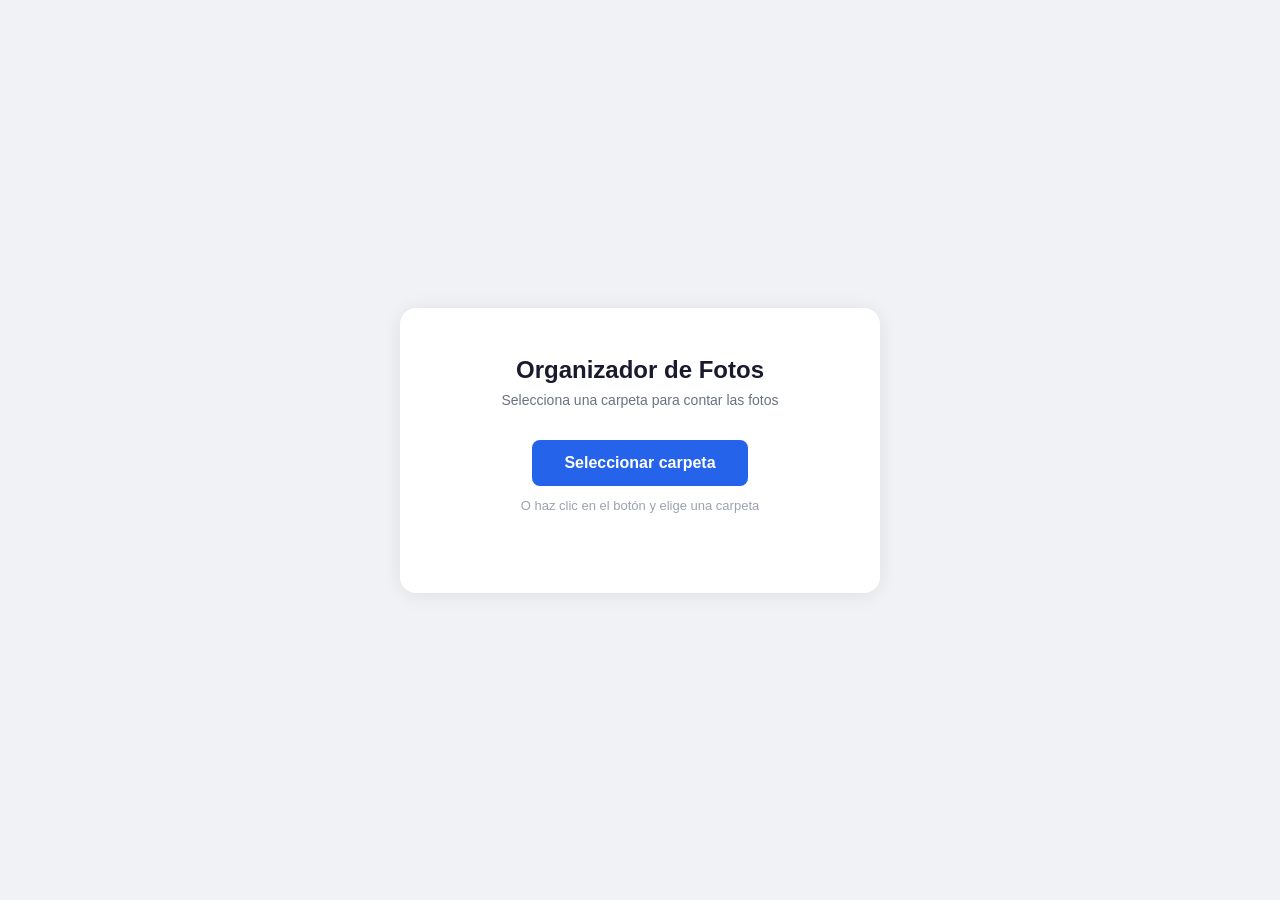
<file: web/index.html>
<!DOCTYPE html>
<html lang="es">
<head>
    <meta charset="UTF-8">
    <meta name="viewport" content="width=device-width, initial-scale=1.0">
    <title>Organizador de Fotos</title>
    <link rel="stylesheet" href="css/style.css">
</head>
<body>

    <div class="container">
        <h1>Organizador de Fotos</h1>
        <p class="subtitle">Selecciona una carpeta para contar las fotos</p>

        <div class="upload-area">
            <label for="folderInput" class="btn-select">Seleccionar carpeta</label>
            <input type="file" id="folderInput" webkitdirectory multiple hidden>
            <p class="hint">O haz clic en el botón y elige una carpeta</p>
        </div>

        <div id="result" class="result hidden">
            <span id="countDisplay">0</span>
            <span id="countLabel">fotos encontradas</span>
        </div>

        <div id="error" class="error hidden"></div>
    </div>

    <script src="js/main.js"></script>
</body>
</html>
</file>
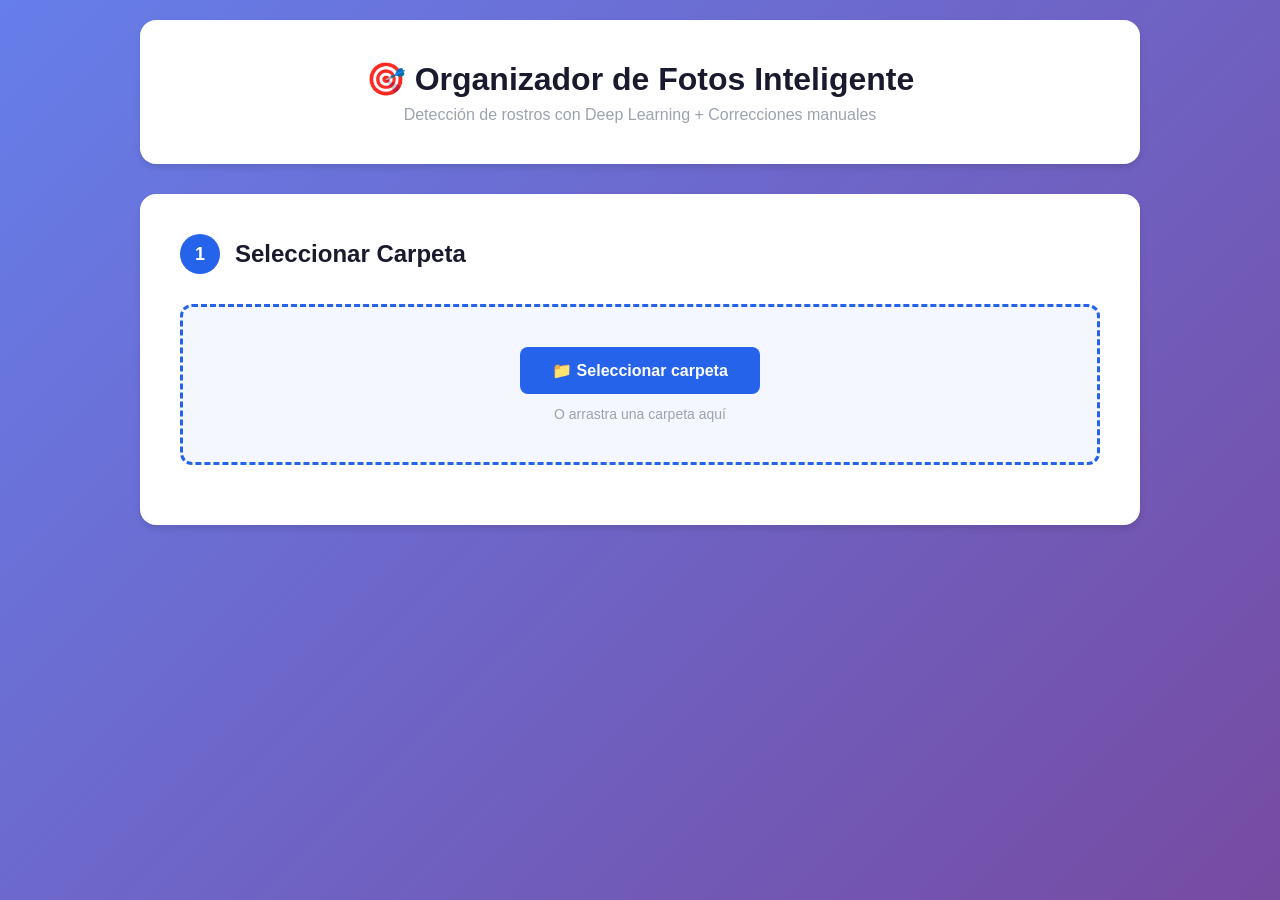
<file: web/index_improved.html>
<!DOCTYPE html>
<html lang="es">
<head>
    <meta charset="UTF-8">
    <meta name="viewport" content="width=device-width, initial-scale=1.0">
    <title>Organizador de Fotos - Mejorado</title>
    <link rel="stylesheet" href="css/style_improved.css">
</head>
<body>

    <div class="container">
        <header>
            <h1>🎯 Organizador de Fotos Inteligente</h1>
            <p class="subtitle">Detección de rostros con Deep Learning + Correcciones manuales</p>
        </header>

        <!-- PASO 1: SELECCIONAR CARPETA -->
        <section id="step1" class="step active">
            <div class="step-header">
                <span class="step-number">1</span>
                <h2>Seleccionar Carpeta</h2>
            </div>

            <div class="upload-area">
                <label for="folderInput" class="btn-primary">📁 Seleccionar carpeta</label>
                <input type="file" id="folderInput" webkitdirectory multiple hidden>
                <p class="hint">O arrastra una carpeta aquí</p>
            </div>

            <div id="folderPath" class="info-box hidden">
                <strong>📂 Carpeta seleccionada:</strong>
                <p id="folderPathText"></p>
            </div>

            <div id="error1" class="error hidden"></div>
        </section>

        <!-- PASO 2: PROCESAMIENTO -->
        <section id="step2" class="step">
            <div class="step-header">
                <span class="step-number">2</span>
                <h2>Procesamiento</h2>
            </div>

            <div class="controls">
                <label>Calidad mínima de rostro:</label>
                <input type="range" id="qualitySlider" min="0.1" max="0.9" step="0.1" value="0.3">
                <span id="qualityValue">0.3</span>
            </div>

            <button id="processBtn" class="btn-primary" disabled>🚀 Procesar Fotos</button>

            <div id="progress" class="progress hidden">
                <div class="progress-bar">
                    <div id="progressFill" class="progress-fill"></div>
                </div>
                <p id="progressText">Detectando rostros...</p>
            </div>

            <div id="error2" class="error hidden"></div>
        </section>

        <!-- PASO 3: REVISIÓN Y CORRECCIONES -->
        <section id="step3" class="step">
            <div class="step-header">
                <span class="step-number">3</span>
                <h2>Revisión y Correcciones</h2>
            </div>

            <div id="resultsContainer" class="results-container hidden">
                <div class="stats-grid">
                    <div class="stat-card">
                        <div class="stat-value" id="totalPhotos">0</div>
                        <div class="stat-label">Fotos totales</div>
                    </div>
                    <div class="stat-card">
                        <div class="stat-value" id="totalPeople">0</div>
                        <div class="stat-label">Personas detectadas</div>
                    </div>
                    <div class="stat-card">
                        <div class="stat-value" id="withFace">0</div>
                        <div class="stat-label">Con rostro</div>
                    </div>
                    <div class="stat-card">
                        <div class="stat-value" id="noFace">0</div>
                        <div class="stat-label">Sin rostro</div>
                    </div>
                </div>

                <div class="persons-grid" id="personsGrid"></div>

                <div class="action-buttons">
                    <button id="finalizeBtn" class="btn-success">✅ Finalizar Organización</button>
                    <button id="startOverBtn" class="btn-secondary">🔄 Comenzar de nuevo</button>
                </div>
            </div>

            <div id="error3" class="error hidden"></div>
        </section>

        <!-- PASO 4: FINALIZADO -->
        <section id="step4" class="step">
            <div class="step-header">
                <span class="step-number">4</span>
                <h2>¡Listo!</h2>
            </div>

            <div id="successMessage" class="success-box hidden">
                <h3>✨ Fotos organizadas exitosamente</h3>
                <p>Las fotos han sido organizadas por persona en:</p>
                <p id="outputPath" class="highlight"></p>
                <button id="openFolderBtn" class="btn-primary">📂 Abrir carpeta</button>
            </div>
        </section>
    </div>

    <!-- MODAL: Detalles de Persona -->
    <div id="personModal" class="modal hidden">
        <div class="modal-content">
            <span class="modal-close">&times;</span>
            <h2 id="modalPersonName"></h2>
            <div id="modalPersonStats" class="modal-stats"></div>
            <div id="modalPersonImages" class="modal-images"></div>
            <div class="modal-actions">
                <button id="mergeSplitBtn" class="btn-secondary">✂️ Dividir o Fusionar</button>
                <button id="modalCloseBtn" class="btn-secondary">Cerrar</button>
            </div>
        </div>
    </div>

    <script src="js/main_improved.js"></script>
</body>
</html>
</file>
<file: web/css/style.css>
* {
    margin: 0;
    padding: 0;
    box-sizing: border-box;
}

body {
    font-family: -apple-system, BlinkMacSystemFont, 'Segoe UI', Roboto, sans-serif;
    background: #f0f2f5;
    min-height: 100vh;
    display: flex;
    justify-content: center;
    align-items: center;
    color: #1a1a2e;
}

.container {
    background: white;
    border-radius: 16px;
    padding: 48px 40px;
    max-width: 480px;
    width: 90%;
    box-shadow: 0 2px 20px rgba(0, 0, 0, 0.08);
    text-align: center;
}

h1 {
    font-size: 24px;
    font-weight: 700;
    margin-bottom: 8px;
}

.subtitle {
    color: #6b7280;
    font-size: 14px;
    margin-bottom: 32px;
}

.upload-area {
    margin-bottom: 32px;
}

.btn-select {
    display: inline-block;
    background: #2563eb;
    color: white;
    padding: 14px 32px;
    border-radius: 8px;
    font-size: 16px;
    font-weight: 600;
    cursor: pointer;
    transition: background 0.2s;
}

.btn-select:hover {
    background: #1d4ed8;
}

.btn-select:active {
    transform: scale(0.98);
}

.hint {
    color: #9ca3af;
    font-size: 13px;
    margin-top: 12px;
}

.result {
    font-size: 48px;
    font-weight: 700;
    color: #2563eb;
    padding: 24px;
    border-radius: 12px;
    background: #eff6ff;
    transition: all 0.3s;
}

.result #countLabel {
    display: block;
    font-size: 16px;
    font-weight: 400;
    color: #6b7280;
    margin-top: 4px;
}

.result.hidden {
    display: none;
}

.error {
    color: #dc2626;
    font-size: 14px;
    padding: 12px;
    border-radius: 8px;
    background: #fef2f2;
}

.error.hidden {
    display: none;
}
</file>
<file: web/css/style_improved.css>
:root {
    --primary: #2563eb;
    --primary-dark: #1d4ed8;
    --success: #10b981;
    --danger: #ef4444;
    --warning: #f59e0b;
    --gray-light: #f3f4f6;
    --gray: #9ca3af;
    --gray-dark: #4b5563;
    --text: #1a1a2e;
    --border: #e5e7eb;
}

* {
    margin: 0;
    padding: 0;
    box-sizing: border-box;
}

body {
    font-family: -apple-system, BlinkMacSystemFont, 'Segoe UI', Roboto, sans-serif;
    background: linear-gradient(135deg, #667eea 0%, #764ba2 100%);
    min-height: 100vh;
    color: var(--text);
    padding: 20px;
}

.container {
    max-width: 1000px;
    margin: 0 auto;
}

header {
    background: white;
    border-radius: 16px;
    padding: 40px;
    margin-bottom: 30px;
    box-shadow: 0 4px 6px rgba(0, 0, 0, 0.1);
    text-align: center;
}

header h1 {
    font-size: 32px;
    margin-bottom: 8px;
}

header .subtitle {
    color: var(--gray);
    font-size: 16px;
}

.step {
    background: white;
    border-radius: 16px;
    padding: 40px;
    margin-bottom: 20px;
    box-shadow: 0 4px 6px rgba(0, 0, 0, 0.1);
    display: none;
}

.step.active {
    display: block;
}

.step-header {
    display: flex;
    align-items: center;
    margin-bottom: 30px;
}

.step-number {
    display: flex;
    align-items: center;
    justify-content: center;
    width: 40px;
    height: 40px;
    background: var(--primary);
    color: white;
    border-radius: 50%;
    font-weight: bold;
    font-size: 18px;
    margin-right: 15px;
}

.step-header h2 {
    font-size: 24px;
    margin: 0;
}

.btn-primary,
.btn-secondary,
.btn-success {
    padding: 14px 32px;
    border: none;
    border-radius: 8px;
    font-size: 16px;
    font-weight: 600;
    cursor: pointer;
    transition: all 0.2s;
    display: inline-block;
}

.btn-primary {
    background: var(--primary);
    color: white;
}

.btn-primary:hover:not(:disabled) {
    background: var(--primary-dark);
    transform: translateY(-2px);
    box-shadow: 0 4px 12px rgba(37, 99, 235, 0.3);
}

.btn-primary:disabled {
    background: var(--gray);
    cursor: not-allowed;
    opacity: 0.5;
}

.btn-success {
    background: var(--success);
    color: white;
}

.btn-success:hover {
    background: #059669;
    transform: translateY(-2px);
}

.btn-secondary {
    background: var(--gray-light);
    color: var(--text);
    border: 1px solid var(--border);
}

.btn-secondary:hover {
    background: var(--border);
}

.upload-area {
    text-align: center;
    padding: 40px;
    border: 3px dashed var(--primary);
    border-radius: 12px;
    background: rgba(37, 99, 235, 0.05);
    margin-bottom: 20px;
}

.upload-area .hint {
    color: var(--gray);
    font-size: 14px;
    margin-top: 12px;
}

.info-box,
.success-box {
    background: rgba(16, 185, 129, 0.1);
    border-left: 4px solid var(--success);
    padding: 16px;
    border-radius: 8px;
    margin: 20px 0;
}

.info-box p,
.success-box p {
    margin: 8px 0;
}

.error {
    background: rgba(239, 68, 68, 0.1);
    border-left: 4px solid var(--danger);
    color: var(--danger);
    padding: 16px;
    border-radius: 8px;
    margin: 20px 0;
}

.error.hidden,
.info-box.hidden,
.success-box.hidden {
    display: none;
}

.controls {
    display: flex;
    align-items: center;
    gap: 16px;
    margin-bottom: 24px;
}

.controls label {
    font-weight: 600;
}

#qualitySlider {
    flex: 1;
    max-width: 300px;
}

#qualityValue {
    background: var(--gray-light);
    padding: 6px 12px;
    border-radius: 6px;
    font-weight: 600;
}

.progress {
    margin: 20px 0;
}

.progress-bar {
    width: 100%;
    height: 8px;
    background: var(--gray-light);
    border-radius: 4px;
    overflow: hidden;
}

.progress-fill {
    height: 100%;
    background: linear-gradient(90deg, var(--primary), var(--success));
    width: 0%;
    transition: width 0.3s;
}

.progress-text {
    margin-top: 12px;
    color: var(--gray);
    font-size: 14px;
}

.stats-grid {
    display: grid;
    grid-template-columns: repeat(auto-fit, minmax(200px, 1fr));
    gap: 16px;
    margin-bottom: 32px;
}

.stat-card {
    background: linear-gradient(135deg, var(--primary), var(--primary-dark));
    color: white;
    padding: 24px;
    border-radius: 12px;
    text-align: center;
}

.stat-value {
    font-size: 32px;
    font-weight: bold;
    margin-bottom: 8px;
}

.stat-label {
    font-size: 14px;
    opacity: 0.9;
}

.persons-grid {
    display: grid;
    grid-template-columns: repeat(auto-fill, minmax(250px, 1fr));
    gap: 16px;
    margin-bottom: 32px;
}

.person-card {
    background: var(--gray-light);
    border: 2px solid var(--border);
    border-radius: 12px;
    padding: 16px;
    cursor: pointer;
    transition: all 0.3s;
}

.person-card:hover {
    border-color: var(--primary);
    box-shadow: 0 4px 12px rgba(37, 99, 235, 0.2);
    transform: translateY(-4px);
}

.person-name {
    font-weight: 700;
    font-size: 16px;
    margin-bottom: 8px;
}

.person-count {
    background: var(--primary);
    color: white;
    padding: 4px 12px;
    border-radius: 20px;
    font-size: 12px;
    font-weight: 600;
    display: inline-block;
    margin-bottom: 12px;
}

.person-confidence {
    font-size: 12px;
    color: var(--gray);
}

.person-confidence .confidence-bar {
    background: var(--border);
    height: 4px;
    border-radius: 2px;
    margin-top: 4px;
    overflow: hidden;
}

.person-confidence .confidence-fill {
    background: var(--success);
    height: 100%;
    border-radius: 2px;
}

.action-buttons {
    display: flex;
    gap: 12px;
    justify-content: center;
}

.action-buttons button {
    min-width: 200px;
}

.modal {
    display: none;
    position: fixed;
    top: 0;
    left: 0;
    width: 100%;
    height: 100%;
    background: rgba(0, 0, 0, 0.5);
    z-index: 1000;
    align-items: center;
    justify-content: center;
}

.modal.active {
    display: flex;
}

.modal-content {
    background: white;
    border-radius: 16px;
    padding: 32px;
    max-width: 600px;
    width: 90%;
    max-height: 80vh;
    overflow-y: auto;
    position: relative;
}

.modal-close {
    position: absolute;
    top: 16px;
    right: 16px;
    font-size: 28px;
    cursor: pointer;
    color: var(--gray);
}

.modal-close:hover {
    color: var(--text);
}

.modal-stats {
    background: var(--gray-light);
    padding: 16px;
    border-radius: 8px;
    margin: 16px 0;
}

.modal-images {
    max-height: 300px;
    overflow-y: auto;
    margin: 16px 0;
}

.modal-image-item {
    padding: 8px;
    background: var(--gray-light);
    margin: 4px 0;
    border-radius: 6px;
    font-size: 12px;
    color: var(--gray);
    word-break: break-all;
}

.modal-actions {
    display: flex;
    gap: 12px;
    margin-top: 20px;
}

.modal-actions button {
    flex: 1;
}

.hidden {
    display: none !important;
}

.highlight {
    background: var(--primary);
    color: white;
    padding: 12px;
    border-radius: 8px;
    font-weight: 600;
    text-align: center;
}

#openFolderBtn {
    margin-top: 16px;
}

@media (max-width: 768px) {
    header {
        padding: 24px;
    }

    header h1 {
        font-size: 24px;
    }

    .step {
        padding: 24px;
    }

    .stats-grid {
        grid-template-columns: repeat(2, 1fr);
    }

    .persons-grid {
        grid-template-columns: 1fr;
    }

    .action-buttons {
        flex-direction: column;
    }

    .action-buttons button {
        min-width: auto;
    }
}
</file>
